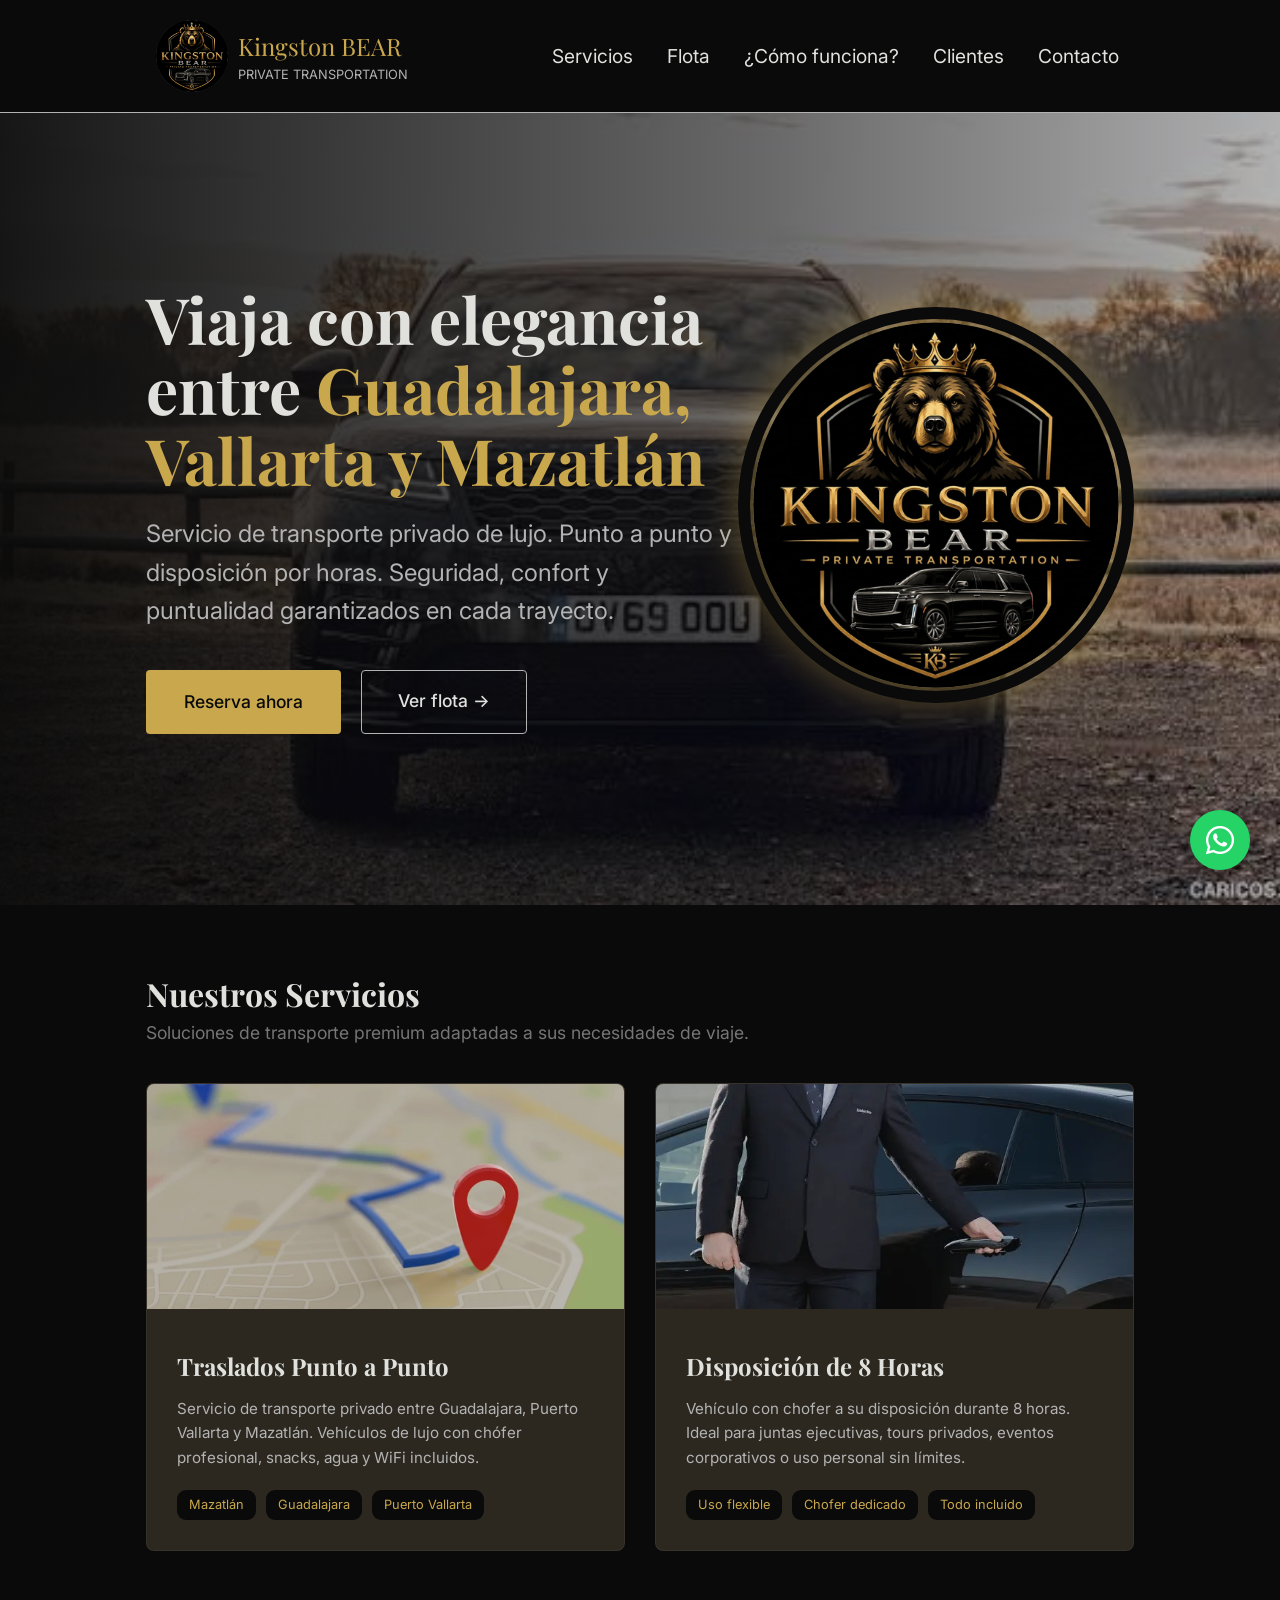
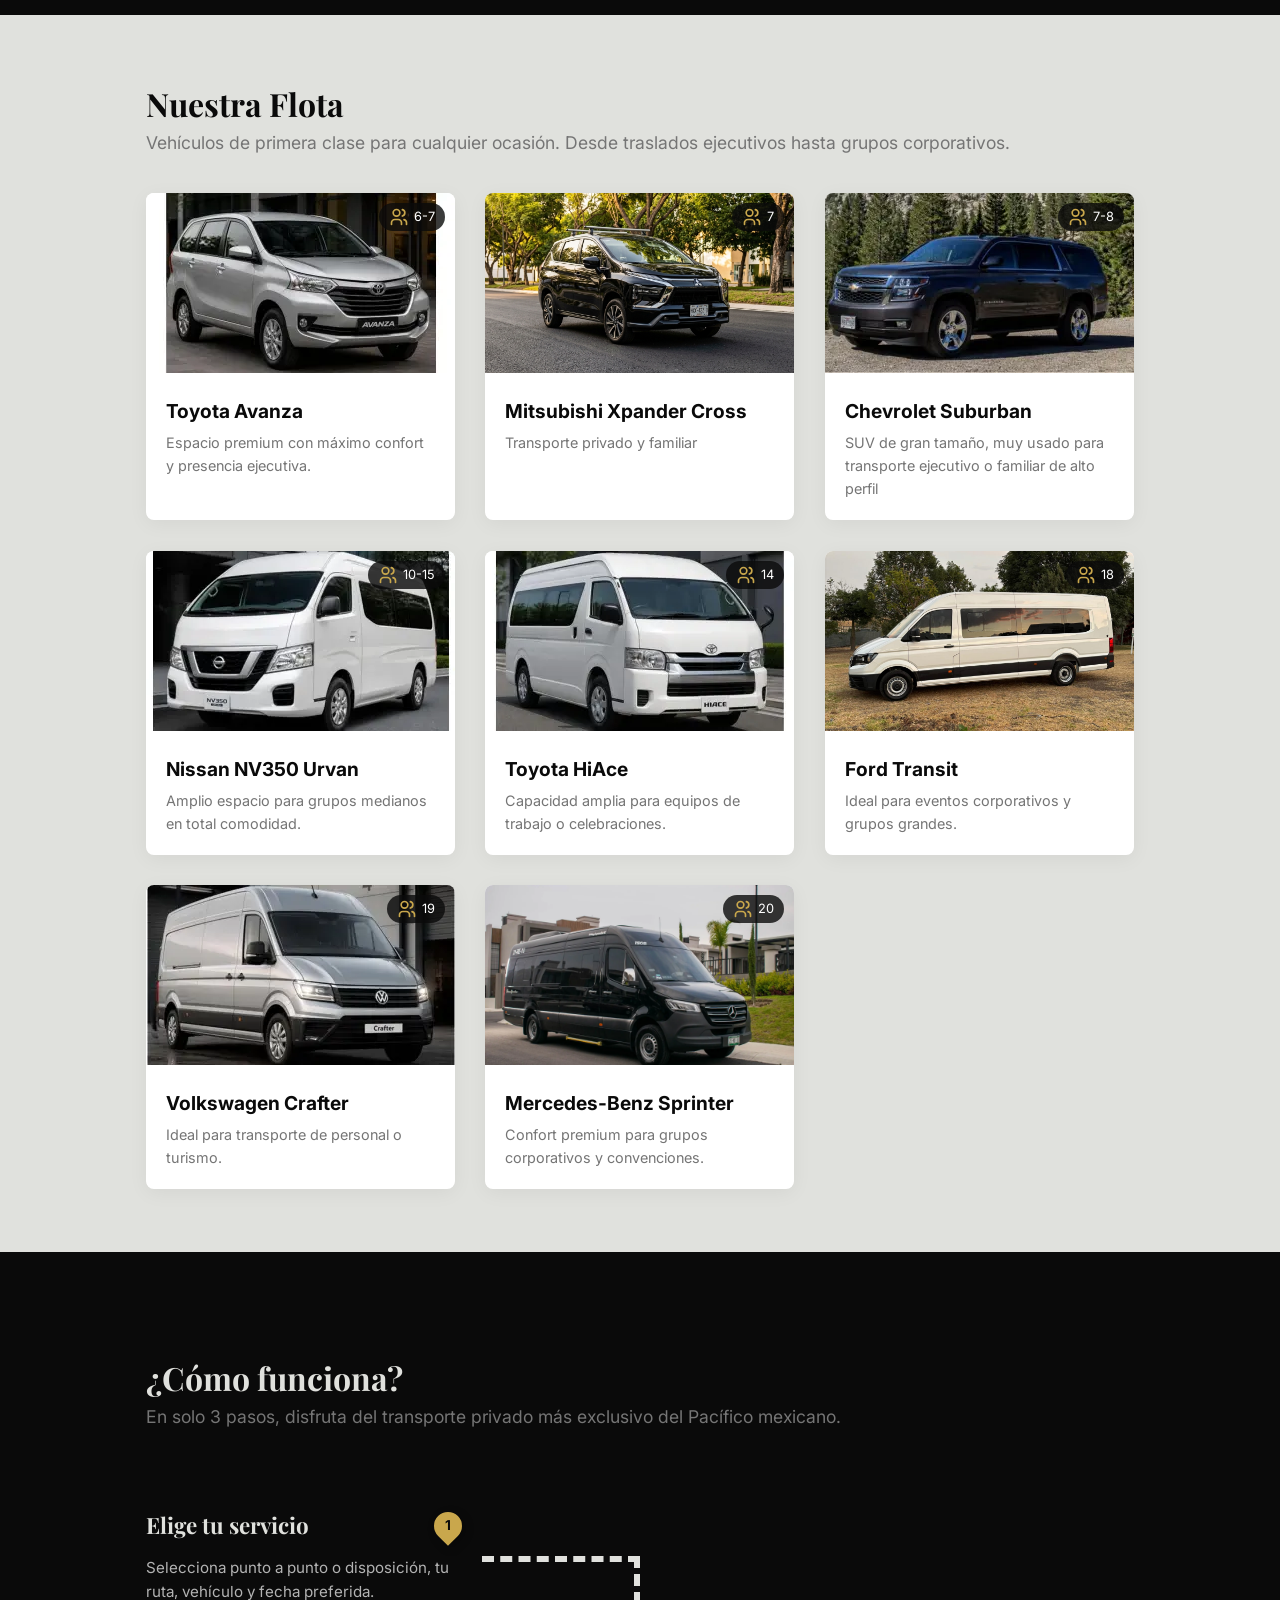
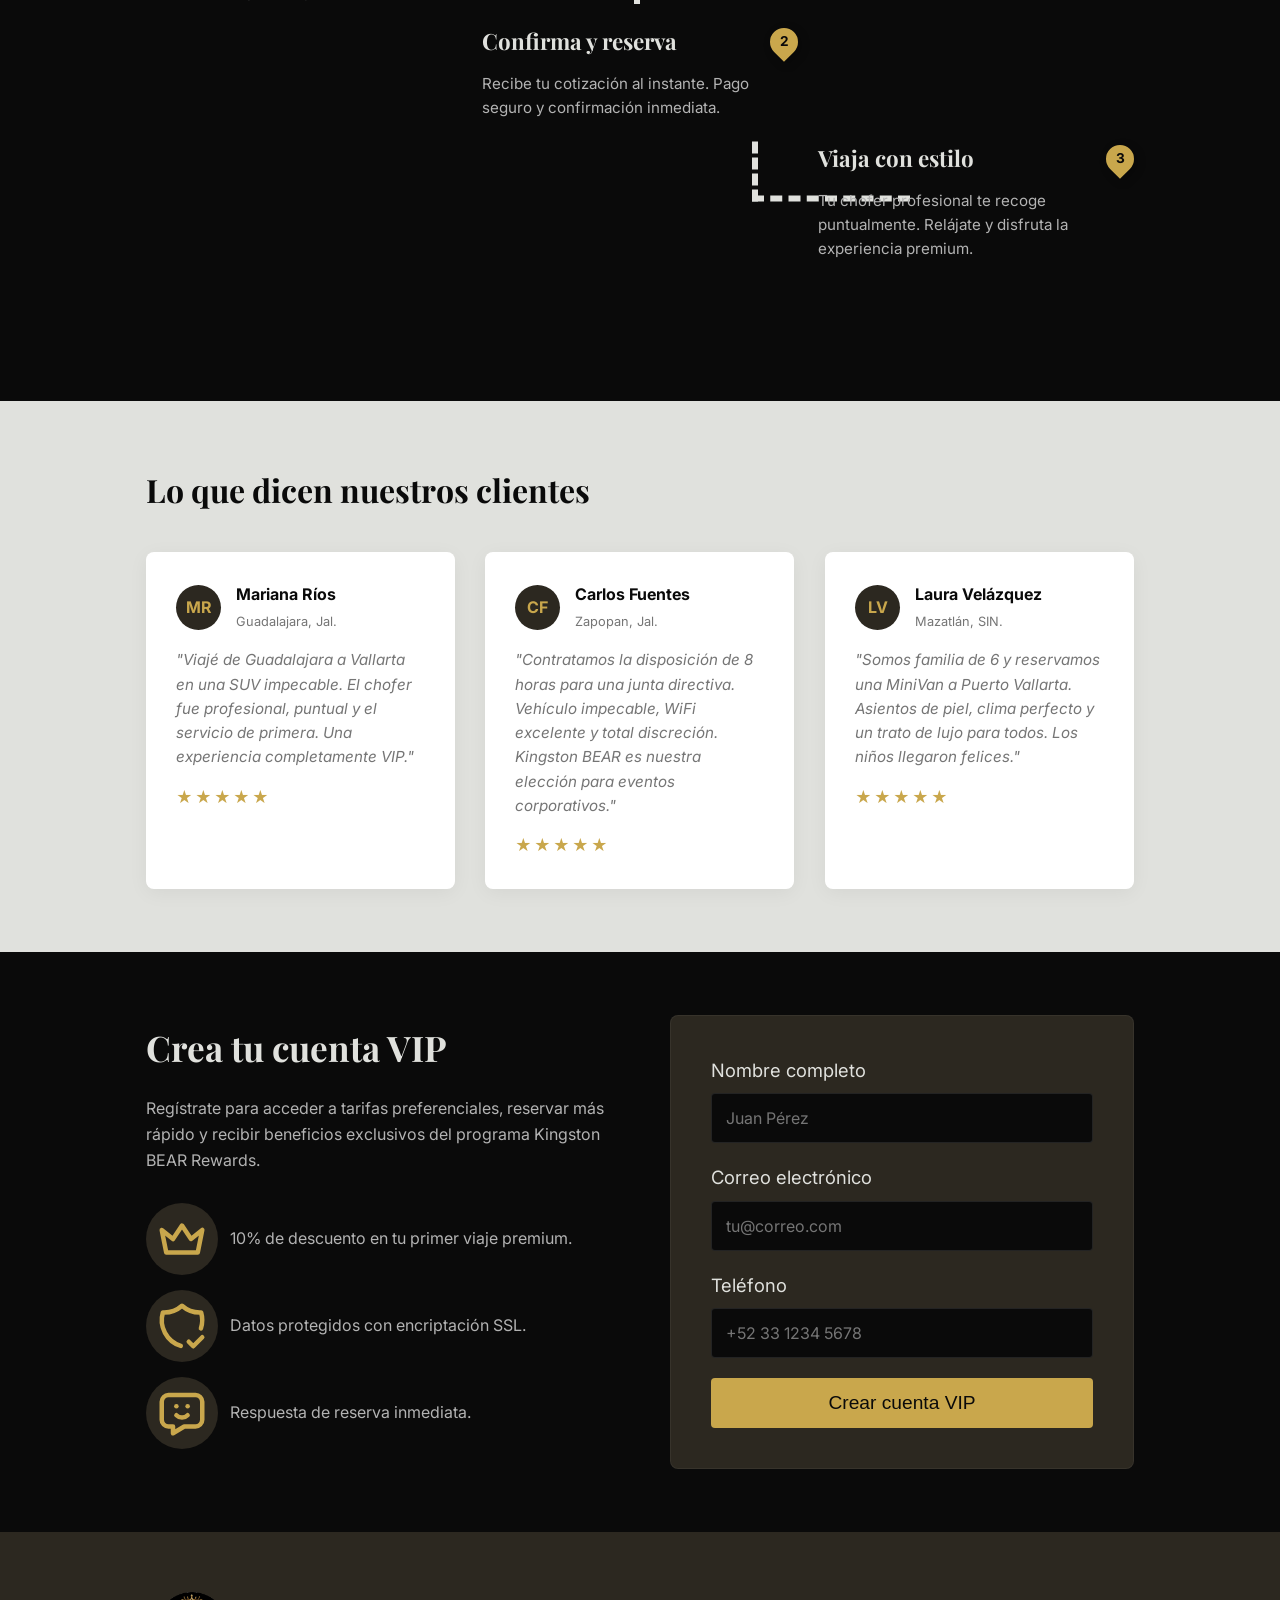
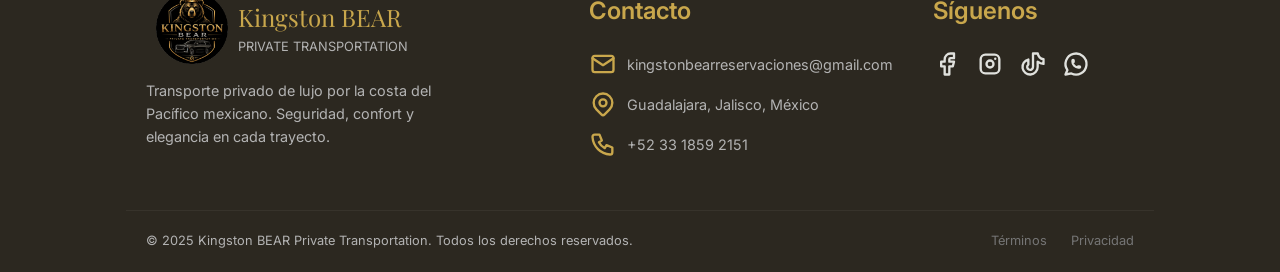
<file: index.html>
<!DOCTYPE html>
<html lang="es">
<head>
    <meta charset="UTF-8">
    <meta name="viewport" content="width=device-width, initial-scale=1.0">
    <title>Kingston BEAR | Transporte Privado de Lujo</title>
    <!-- Enlace a Google Fonts para una tipografía elegante -->
    <link rel="preconnect" href="https://fonts.googleapis.com">
    <link rel="preconnect" href="https://fonts.gstatic.com" crossorigin>
    <link href="https://fonts.googleapis.com/css2?family=Playfair+Display:wght@700&family=Inter:wght@300;400;600&display=swap" rel="stylesheet">
    <link rel="stylesheet" href="public/styles/style.css">
    <link rel="stylesheet" href="public/styles/mobile-style.css">
    <link rel="stylesheet" href="https://cdnjs.cloudflare.com/ajax/libs/font-awesome/6.4.0/css/all.min.css">
</head>
<body>

    <!-- ==================== HEADER ==================== -->
    <header class="site-header">
        <div class="container header-container">
            <div class="logo" onclick="scrollToSection('top',100)">
                <img id="logo" src="public/images/rounded-logo.png" alt="Kingston BEAR Private Transportation">
                <div class="page-title">
                    <span>Kingston BEAR</span>
                    <small>PRIVATE TRANSPORTATION</small>
                </div>
            </div>
            <button class="mobile-toggle" aria-label="Abrir menú" aria-expanded="false"><i class="fas fa-bars"></i></button>
            <nav class="main-nav">
                <a onclick="scrollToSection('servicios',80)">Servicios</a>
                <a onclick="scrollToSection('flota',100)">Flota</a>
                <a onclick="scrollToSection('como-funciona',40)">¿Cómo funciona?</a>
                <a onclick="scrollToSection('clientes',100)">Clientes</a>
                <a onclick="scrollToSection('contacto',100)">Contacto</a>
            </nav>
        </div>
    </header>

    <main id="top">
        <!-- ==================== HERO SECTION ==================== -->
        <section class="hero" id="inicio">
            <div class="hero-overlay"></div>
            <div class="container hero-content">
                <div class="hero-text" data-reveal>
                    <h1 class="hero-title">
                        Viaja con elegancia entre <span class="highlight">Guadalajara, Vallarta y Mazatlán</span>
                    </h1>
                    <p class="hero-subtitle">
                        Servicio de transporte privado de lujo. Punto a punto y disposición por horas. Seguridad, confort y puntualidad garantizados en cada trayecto.
                    </p>
                    <div class="hero-cta">
                        <a onclick="scrollToSection('contacto',100)" class="btn btn-primary btn-lg">Reserva ahora</a>
                        <a onclick="scrollToSection('flota',100)" class="btn btn-outline btn-lg">Ver flota →</a>
                    </div>
                </div>
                <div class="hero-badge" data-reveal>
                    <!-- Insignia circular de Kingston BEAR -->
                    <img id="emblem-logo" src="public/images/rounded-logo.png" alt="Emblema Kingston BEAR">
                </div>
            </div>
            <!-- Botón de WhatsApp flotante -->
            <a href="https://wa.me/+523318592151" class="whatsapp-float" target="_blank" rel="noopener">
                <i class="fab fa-whatsapp fa-2x"></i>
            </a>
        </section>

        <!-- ==================== SERVICIOS ==================== -->
        <section class="services" id="servicios">
            <div class="container">
                <div class="section-header" data-reveal>
                    <h2>Nuestros Servicios</h2>
                    <p>Soluciones de transporte premium adaptadas a sus necesidades de viaje.</p>
                </div>
                <div class="services-grid">
                    <article class="service-card" data-reveal>
                        <div class="service-image">
                            <img src="public/images/ruta.webp" alt="Traslados Punto a Punto">
                        </div>
                        <div class="service-info">
                            <h3>Traslados Punto a Punto</h3>
                            <p>Servicio de transporte privado entre Guadalajara, Puerto Vallarta y Mazatlán. Vehículos de lujo con chófer profesional, snacks, agua y WiFi incluidos.</p>
                            <div class="tags">
                                <span class="tag">Mazatlán</span>
                                <span class="tag">Guadalajara</span>
                                <span class="tag">Puerto Vallarta</span>
                            </div>
                        </div>
                    </article>
                    <article class="service-card" data-reveal>
                        <div class="service-image">
                            <img src="public/images/chofer.webp" alt="Disposición de 8 Horas">
                        </div>
                        <div class="service-info">
                            <h3>Disposición de 8 Horas</h3>
                            <p>Vehículo con chofer a su disposición durante 8 horas. Ideal para juntas ejecutivas, tours privados, eventos corporativos o uso personal sin límites.</p>
                            <div class="tags">
                                <span class="tag">Uso flexible</span>
                                <span class="tag">Chofer dedicado</span>
                                <span class="tag">Todo incluido</span>
                            </div>
                        </div>
                    </article>
                </div>
            </div>
        </section>

        <!-- ==================== FLOTA ==================== -->
        <section class="fleet" id="flota">
            <div class="container">
                <div class="section-header" data-reveal>
                    <h2>Nuestra Flota</h2>
                    <p>Vehículos de primera clase para cualquier ocasión. Desde traslados ejecutivos hasta grupos corporativos.</p>
                </div>
                <div class="fleet-grid">
                    <article class="fleet-card" data-reveal>
                        <div class="fleet-image">
                            <img src="public/images/avanza.webp" alt="SUV">
                            <span class="capacity-badge">
                                <svg
                                xmlns="http://www.w3.org/2000/svg"
                                width="20"
                                height="20"
                                viewBox="0 0 24 24"
                                fill="none"
                                stroke="var(--color-gold)"
                                stroke-width="2"
                                stroke-linecap="round"
                                stroke-linejoin="round"
                                >
                                <path d="M9 7m-4 0a4 4 0 1 0 8 0a4 4 0 1 0 -8 0" />
                                <path d="M3 21v-2a4 4 0 0 1 4 -4h4a4 4 0 0 1 4 4v2" />
                                <path d="M16 3.13a4 4 0 0 1 0 7.75" />
                                <path d="M21 21v-2a4 4 0 0 0 -3 -3.85" />
                                </svg>6-7
                            </span>
                        </div>
                        <h3>Toyota Avanza</h3>
                        <p>Espacio premium con máximo confort y presencia ejecutiva.</p>
                    </article>
                    <article class="fleet-card" data-reveal>
                        <div class="fleet-image">
                            <img src="public/images/xpander.webp" alt="xpander">
                            <span class="capacity-badge">
                                <svg
                                xmlns="http://www.w3.org/2000/svg"
                                width="20"
                                height="20"
                                viewBox="0 0 24 24"
                                fill="none"
                                stroke="var(--color-gold)"
                                stroke-width="2"
                                stroke-linecap="round"
                                stroke-linejoin="round"
                                >
                                <path d="M9 7m-4 0a4 4 0 1 0 8 0a4 4 0 1 0 -8 0" />
                                <path d="M3 21v-2a4 4 0 0 1 4 -4h4a4 4 0 0 1 4 4v2" />
                                <path d="M16 3.13a4 4 0 0 1 0 7.75" />
                                <path d="M21 21v-2a4 4 0 0 0 -3 -3.85" />
                                </svg>7
                            </span>
                        </div>
                        <h3>Mitsubishi Xpander Cross</h3>
                        <p>Transporte privado y familiar</p>
                    </article>
                    <article class="fleet-card" data-reveal>
                        <div class="fleet-image">
                            <img src="public/images/suburb.webp" alt="MiniVan Compacta">
                            <span class="capacity-badge">
                                <svg
                                xmlns="http://www.w3.org/2000/svg"
                                width="20"
                                height="20"
                                viewBox="0 0 24 24"
                                fill="none"
                                stroke="var(--color-gold)"
                                stroke-width="2"
                                stroke-linecap="round"
                                stroke-linejoin="round"
                                >
                                <path d="M9 7m-4 0a4 4 0 1 0 8 0a4 4 0 1 0 -8 0" />
                                <path d="M3 21v-2a4 4 0 0 1 4 -4h4a4 4 0 0 1 4 4v2" />
                                <path d="M16 3.13a4 4 0 0 1 0 7.75" />
                                <path d="M21 21v-2a4 4 0 0 0 -3 -3.85" />
                                </svg>7-8
                            </span>
                        </div>
                        <h3>Chevrolet Suburban</h3>
                        <p>SUV de gran tamaño, muy usado para transporte ejecutivo o familiar de alto perfil</p>
                    </article>
                    <article class="fleet-card" data-reveal>
                        <div class="fleet-image">
                            <img src="public/images/urvan.webp" alt="MiniVan">
                            <span class="capacity-badge">
                                <svg
                                xmlns="http://www.w3.org/2000/svg"
                                width="20"
                                height="20"
                                viewBox="0 0 24 24"
                                fill="none"
                                stroke="var(--color-gold)"
                                stroke-width="2"
                                stroke-linecap="round"
                                stroke-linejoin="round"
                                >
                                <path d="M9 7m-4 0a4 4 0 1 0 8 0a4 4 0 1 0 -8 0" />
                                <path d="M3 21v-2a4 4 0 0 1 4 -4h4a4 4 0 0 1 4 4v2" />
                                <path d="M16 3.13a4 4 0 0 1 0 7.75" />
                                <path d="M21 21v-2a4 4 0 0 0 -3 -3.85" />
                                </svg>10-15
                            </span>
                        </div>
                        <h3>Nissan NV350 Urvan</h3>
                        <p>Amplio espacio para grupos medianos en total comodidad.</p>
                    </article>
                    <article class="fleet-card" data-reveal>
                        <div class="fleet-image">
                            <img src="public/images/hiance.webp" alt="Toyota HiAce">
                            <span class="capacity-badge">
                                <svg
                                xmlns="http://www.w3.org/2000/svg"
                                width="20"
                                height="20"
                                viewBox="0 0 24 24"
                                fill="none"
                                stroke="var(--color-gold)"
                                stroke-width="2"
                                stroke-linecap="round"
                                stroke-linejoin="round"
                                >
                                <path d="M9 7m-4 0a4 4 0 1 0 8 0a4 4 0 1 0 -8 0" />
                                <path d="M3 21v-2a4 4 0 0 1 4 -4h4a4 4 0 0 1 4 4v2" />
                                <path d="M16 3.13a4 4 0 0 1 0 7.75" />
                                <path d="M21 21v-2a4 4 0 0 0 -3 -3.85" />
                                </svg>14
                            </span>
                        </div>
                        <h3>Toyota HiAce</h3>
                        <p>Capacidad amplia para equipos de trabajo o celebraciones.</p>
                    </article>
                    <article class="fleet-card" data-reveal>
                        <div class="fleet-image">
                            <img src="public/images/ford.jpeg" alt="Ford Transit">
                            <span class="capacity-badge">
                                <svg
                                xmlns="http://www.w3.org/2000/svg"
                                width="20"
                                height="20"
                                viewBox="0 0 24 24"
                                fill="none"
                                stroke="var(--color-gold)"
                                stroke-width="2"
                                stroke-linecap="round"
                                stroke-linejoin="round"
                                >
                                <path d="M9 7m-4 0a4 4 0 1 0 8 0a4 4 0 1 0 -8 0" />
                                <path d="M3 21v-2a4 4 0 0 1 4 -4h4a4 4 0 0 1 4 4v2" />
                                <path d="M16 3.13a4 4 0 0 1 0 7.75" />
                                <path d="M21 21v-2a4 4 0 0 0 -3 -3.85" />
                                </svg>18
                            </span>
                        </div>
                        <h3>Ford Transit</h3>
                        <p>Ideal para eventos corporativos y grupos grandes.</p>
                    </article>
                    <article class="fleet-card" data-reveal>
                        <div class="fleet-image">
                            <img src="public/images/crafter.webp" alt="Volkswagen Crafter">
                            <span class="capacity-badge">
                                <svg
                                xmlns="http://www.w3.org/2000/svg"
                                width="20"
                                height="20"
                                viewBox="0 0 24 24"
                                fill="none"
                                stroke="var(--color-gold)"
                                stroke-width="2"
                                stroke-linecap="round"
                                stroke-linejoin="round"
                                >
                                <path d="M9 7m-4 0a4 4 0 1 0 8 0a4 4 0 1 0 -8 0" />
                                <path d="M3 21v-2a4 4 0 0 1 4 -4h4a4 4 0 0 1 4 4v2" />
                                <path d="M16 3.13a4 4 0 0 1 0 7.75" />
                                <path d="M21 21v-2a4 4 0 0 0 -3 -3.85" />
                                </svg>19
                            </span>
                        </div>
                        <h3>Volkswagen Crafter</h3>
                        <p>Ideal para transporte de personal o turismo.</p>
                    </article>
                    <article class="fleet-card" data-reveal>
                        <div class="fleet-image">
                            <img src="public/images/sprinter.webp" alt="Mercedes-Benz Sprinter">
                            <span class="capacity-badge">
                                <svg
                                xmlns="http://www.w3.org/2000/svg"
                                width="20"
                                height="20"
                                viewBox="0 0 24 24"
                                fill="none"
                                stroke="var(--color-gold)"
                                stroke-width="2"
                                stroke-linecap="round"
                                stroke-linejoin="round"
                                >
                                <path d="M9 7m-4 0a4 4 0 1 0 8 0a4 4 0 1 0 -8 0" />
                                <path d="M3 21v-2a4 4 0 0 1 4 -4h4a4 4 0 0 1 4 4v2" />
                                <path d="M16 3.13a4 4 0 0 1 0 7.75" />
                                <path d="M21 21v-2a4 4 0 0 0 -3 -3.85" />
                                </svg>20
                            </span>
                        </div>
                        <h3>Mercedes-Benz Sprinter</h3>
                        <p>Confort premium para grupos corporativos y convenciones.</p>
                    </article>
                </div>
            </div>
        </section>

        <!-- ==================== CÓMO FUNCIONA ==================== -->
        <section class="how-it-works" id="como-funciona">
            <div class="container">
                <div class="section-header" data-reveal>
                    <h2>¿Cómo funciona?</h2>
                    <p>En solo 3 pasos, disfruta del transporte privado más exclusivo del Pacífico mexicano.</p>
                </div>
                
                <div class="steps-container">
                    <!-- SVG de la ruta torcida (Zig-Zag grueso y punteado) -->
                    <!-- viewBox 100x100 para mapear las celdas del grid -->

                    <div class="route dashed-line step-line"></div>
                    <!-- Paso 1: Celda (0,0) -> Row 1, Col 1 -->
                    <div class="step step-1" data-reveal>
                        <div class="step-header">
                            <h3>Elige tu servicio</h3>
                            <span class="pin"><b>1</b></span>
                        </div>
                        <p>Selecciona punto a punto o disposición, tu ruta, vehículo y fecha preferida.</p>
                    </div>

                    <!-- Paso 2: Celda (1,0) -> Row 2, Col 1 -->
                    <div class="step step-2" data-reveal>
                        <div class="step-header">
                            <h3>Confirma y reserva</h3>
                            <span class="pin"><b>2</b></span>
                        </div>
                        <p>Recibe tu cotización al instante. Pago seguro y confirmación inmediata.</p>
                    </div>

                    <div></div>
                    <div></div>
                    <div></div>
                    <div></div>
                    <div class="route dashed-line rotate-180 step-line-2"></div>

                    <!-- Paso 3: Celda (1,1) -> Row 2, Col 2 -->
                    <div class="step step-3" data-reveal>
                        <div class="step-header">
                            <h3>Viaja con estilo</h3>
                            <span class="pin"><b>3</b></span>
                        </div>
                        <p>Tu chofer profesional te recoge puntualmente. Relájate y disfruta la experiencia premium.</p>
                    </div>
                </div>
            </div>
        </section>

        <!-- ==================== TESTIMONIOS ==================== -->
        <section class="testimonials" id="clientes">
            <div class="container">
                <div class="section-header" data-reveal>
                    <h2>Lo que dicen nuestros clientes</h2>
                </div>
                <div class="testimonials-grid">
                    <article class="testimonial-card" data-reveal>
                        <div class="testimonial-header">
                            <div class="avatar">MR</div>
                            <div>
                                <h4>Mariana Ríos</h4>
                                <span>Guadalajara, Jal.</span>
                            </div>
                        </div>
                        <p>"Viajé de Guadalajara a Vallarta en una SUV impecable. El chofer fue profesional, puntual y el servicio de primera. Una experiencia completamente VIP."</p>
                        <div class="stars">★★★★★</div>
                    </article>
                    <article class="testimonial-card" data-reveal>
                        <div class="testimonial-header">
                            <div class="avatar">CF</div>
                            <div>
                                <h4>Carlos Fuentes</h4>
                                <span>Zapopan, Jal.</span>
                            </div>
                        </div>
                        <p>"Contratamos la disposición de 8 horas para una junta directiva. Vehículo impecable, WiFi excelente y total discreción. Kingston BEAR es nuestra elección para eventos corporativos."</p>
                        <div class="stars">★★★★★</div>
                    </article>
                    <article class="testimonial-card" data-reveal>
                        <div class="testimonial-header">
                            <div class="avatar">LV</div>
                            <div>
                                <h4>Laura Velázquez</h4>
                                <span>Mazatlán, SIN.</span>
                            </div>
                        </div>
                        <p>"Somos familia de 6 y reservamos una MiniVan a Puerto Vallarta. Asientos de piel, clima perfecto y un trato de lujo para todos. Los niños llegaron felices."</p>
                        <div class="stars">★★★★★</div>
                    </article>
                </div>
            </div>
        </section>

        <!-- ==================== FORMULARIO VIP ==================== -->
        <section class="vip-signup" id="contacto">
            <div class="container vip-container">
                <div class="vip-content" data-reveal>
                    <h2>Crea tu cuenta VIP</h2>
                    <p>Regístrate para acceder a tarifas preferenciales, reservar más rápido y recibir beneficios exclusivos del programa Kingston BEAR Rewards.</p>
                    <ul class="benefits-list">
                        <li>
                            <svg
                            xmlns="http://www.w3.org/2000/svg"
                            width="28"
                            height="28"
                            viewBox="0 0 24 24"
                            fill="none"
                            stroke="var(--color-gold)"
                            stroke-width="2"
                            stroke-linecap="round"
                            stroke-linejoin="round"
                            >
                            <path d="M12 6l4 6l5 -4l-2 10h-14l-2 -10l5 4z" />
                            </svg>10% de descuento en tu primer viaje premium.
                        </li>
                        
                        <li>
                            <svg
                            xmlns="http://www.w3.org/2000/svg"
                            width="28"
                            height="28"
                            viewBox="0 0 24 24"
                            fill="none"
                            stroke="var(--color-gold)"
                            stroke-width="2"
                            stroke-linecap="round"
                            stroke-linejoin="round"
                            >
                            <path d="M11.46 20.846a12 12 0 0 1 -7.96 -14.846a12 12 0 0 0 8.5 -3a12 12 0 0 0 8.5 3a12 12 0 0 1 -.09 7.06" />
                            <path d="M15 19l2 2l4 -4" />
                            </svg>Datos protegidos con encriptación SSL.
                        </li>
                        
                        <li>
                            <svg
                            xmlns="http://www.w3.org/2000/svg"
                            width="28"
                            height="28"
                            viewBox="0 0 24 24"
                            fill="none"
                            stroke="var(--color-gold)"
                            stroke-width="2"
                            stroke-linecap="round"
                            stroke-linejoin="round"
                            >
                            <path d="M18 4a3 3 0 0 1 3 3v8a3 3 0 0 1 -3 3h-5l-5 3v-3h-2a3 3 0 0 1 -3 -3v-8a3 3 0 0 1 3 -3h12z" />
                            <path d="M9.5 9h.01" />
                            <path d="M14.5 9h.01" />
                            <path d="M9.5 13a3.5 3.5 0 0 0 5 0" />
                            </svg>Respuesta de reserva inmediata.</li>
                    </ul>
                </div>
                <div class="vip-form-wrapper" data-reveal>
                    <form class="vip-form">
                        <div class="form-group">
                            <label for="name">Nombre completo</label>
                            <input type="text" id="name" placeholder="Juan Pérez" required>
                        </div>
                        <div class="form-group">
                            <label for="email">Correo electrónico</label>
                            <input type="email" id="email" placeholder="tu@correo.com" required>
                        </div>
                        <div class="form-group">
                            <label for="phone">Teléfono</label>
                            <input type="tel" id="phone" placeholder="+52 33 1234 5678">
                        </div>
                        <button type="submit" class="btn btn-primary btn-block">Crear cuenta VIP</button>
                    </form>
                </div>
            </div>
        </section>
    </main>

    <!-- ==================== FOOTER ==================== -->
    <footer class="site-footer">
        <div class="container footer-grid">
            <div class="footer-about">
            <div class="logo" onclick="scrollToSection('top',100)">
                <img id="logo" src="public/images/rounded-logo.png" alt="Kingston BEAR Private Transportation">
                <div class="page-title">
                    <span>Kingston BEAR</span>
                    <small>PRIVATE TRANSPORTATION</small>
                </div>
            </div>
                <p>Transporte privado de lujo por la costa del Pacífico mexicano. Seguridad, confort y elegancia en cada trayecto.</p>
            </div>
            <div class="footer-contact">
                <h4>Contacto</h4>
                <ul>
                    <li>
                        <svg
                        xmlns="http://www.w3.org/2000/svg"
                        width="28"
                        height="28"
                        viewBox="0 0 24 24"
                        fill="none"
                        stroke="var(--color-gold)"
                        stroke-width="2"
                        stroke-linecap="round"
                        stroke-linejoin="round"
                        >
                        <path d="M3 7a2 2 0 0 1 2 -2h14a2 2 0 0 1 2 2v10a2 2 0 0 1 -2 2h-14a2 2 0 0 1 -2 -2v-10z" />
                        <path d="M3 7l9 6l9 -6" />
                        </svg>kingstonbearreservaciones@gmail.com</li>
                    <li>
                        <svg
                        xmlns="http://www.w3.org/2000/svg"
                        width="28"
                        height="28"
                        viewBox="0 0 24 24"
                        fill="none"
                        stroke="var(--color-gold)"
                        stroke-width="2"
                        stroke-linecap="round"
                        stroke-linejoin="round"
                        >
                        <path d="M9 11a3 3 0 1 0 6 0a3 3 0 0 0 -6 0" />
                        <path d="M17.657 16.657l-4.243 4.243a2 2 0 0 1 -2.827 0l-4.244 -4.243a8 8 0 1 1 11.314 0z" />
                        </svg>Guadalajara, Jalisco, México</li>
                    <li>
                        <svg
                        xmlns="http://www.w3.org/2000/svg"
                        width="28"
                        height="28"
                        viewBox="0 0 24 24"
                        fill="none"
                        stroke="var(--color-gold)"
                        stroke-width="2"
                        stroke-linecap="round"
                        stroke-linejoin="round"
                        >
                        <path d="M5 4h4l2 5l-2.5 1.5a11 11 0 0 0 5 5l1.5 -2.5l5 2v4a2 2 0 0 1 -2 2a16 16 0 0 1 -15 -15a2 2 0 0 1 2 -2" />
                        </svg>+52 33 1859 2151</li>
                </ul>
            </div>
            <div class="footer-social">
                <h4>Síguenos</h4>
                <div class="social-icons">
                    <a href="#" aria-label="Facebook">
                        <svg
                        xmlns="http://www.w3.org/2000/svg"
                        width="28"
                        height="28"
                        viewBox="0 0 24 24"
                        fill="none"
                        stroke="var(--color-bg-light)"
                        stroke-width="2"
                        stroke-linecap="round"
                        stroke-linejoin="round"
                        >
                        <path d="M7 10v4h3v7h4v-7h3l1 -4h-4v-2a1 1 0 0 1 1 -1h3v-4h-3a5 5 0 0 0 -5 5v2h-3" />
                        </svg></a>
                    <a href="#" aria-label="Instagram">
                        <svg
                        xmlns="http://www.w3.org/2000/svg"
                        width="28"
                        height="28"
                        viewBox="0 0 24 24"
                        fill="none"
                        stroke="var(--color-bg-light)"
                        stroke-width="2"
                        stroke-linecap="round"
                        stroke-linejoin="round"
                        >
                        <path d="M4 4m0 4a4 4 0 0 1 4 -4h8a4 4 0 0 1 4 4v8a4 4 0 0 1 -4 4h-8a4 4 0 0 1 -4 -4z" />
                        <path d="M12 12m-3 0a3 3 0 1 0 6 0a3 3 0 1 0 -6 0" />
                        <path d="M16.5 7.5l0 .01" />
                        </svg></a>
                    <a href="#" aria-label="Tiktok">
                        <svg
                        xmlns="http://www.w3.org/2000/svg"
                        width="28"
                        height="28"
                        viewBox="0 0 24 24"
                        fill="none"
                        stroke="var(--color-bg-light)"
                        stroke-width="2"
                        stroke-linecap="round"
                        stroke-linejoin="round"
                        >
                        <path d="M21 7.917v4.034a9.948 9.948 0 0 1 -5 -1.951v4.5a6.5 6.5 0 1 1 -8 -6.326v4.326a2.5 2.5 0 1 0 4 2v-11.5h4.083a6.005 6.005 0 0 0 4.917 4.917z" />
                        </svg></a>
                    <a href="https://wa.me/+523318592151" target="_blank" rel="noopener" aria-label="WhatsApp">
                        <svg
                        xmlns="http://www.w3.org/2000/svg"
                        width="28"
                        height="28"
                        viewBox="0 0 24 24"
                        fill="none"
                        stroke="var(--color-bg-light)"
                        stroke-width="2"
                        stroke-linecap="round"
                        stroke-linejoin="round"
                        >
                        <path d="M3 21l1.65 -3.8a9 9 0 1 1 3.4 2.9l-5.05 .9" />
                        <path d="M9 10a.5 .5 0 0 0 1 0v-1a.5 .5 0 0 0 -1 0v1a5 5 0 0 0 5 5h1a.5 .5 0 0 0 0 -1h-1a.5 .5 0 0 0 0 1" />
                        </svg></a>
                </div>
            </div>
        </div>
        <div class="container footer-bottom">
            <p>© 2025 Kingston BEAR Private Transportation. Todos los derechos reservados.</p>
            <div class="footer-legal">
                <a href="#">Términos</a>
                <a href="#">Privacidad</a>
            </div>
        </div>
    </footer>

    <script src="public/scripts/script.js"></script>
</body>
</html>
</file>
<file: public/styles/style.css>
/* --- Variables y Reset --- */
:root {
    --color-gold: #C9A74C;
    --color-black: #0A0A0A;
    --color-gray-dark: #2C2820;
    --color-gray-mid: #757575;
    --color-gray-light: #B3B3B3;
    --color-border: #CCCCCC;
    --color-bg-light: #E0E1DD;
    --font-heading: 'Playfair Display', serif;
    --font-body: 'Inter', sans-serif;
    --transition-smooth: all 0.7s cubic-bezier(0.16, 1, 0.3, 1);
}

* { margin: 0; padding: 0; box-sizing: border-box; }

a {
    cursor: pointer;
}

body {
    font-family: var(--font-body);
    background-color: var(--color-bg-light);
    color: var(--color-black);
    line-height: 1.6;
}

.container { margin: 0 14vh; padding: 0 20px; }

/* --- Componentes de Botones --- */
.btn {
    display: inline-block;
    padding: 12px 28px;
    border-radius: 4px;
    text-decoration: none;
    font-weight: 500;
    font-size: 1.2rem;
    transition: var(--transition-smooth);
    cursor: pointer;
    border: 2px solid transparent;
}
.btn-primary {
    background-color: var(--color-gold);
    color: var(--color-black);
}
.btn-primary:hover { background-color: #b8943f; transform: translateY(-2px); }
.btn-outline {
    background-color: transparent;
    border: 1px solid var(--color-gray-light);
    color: var(--color-bg-light);
}
.btn-outline:hover { border-color: var(--color-gold); color: var(--color-gold); }
.btn-lg { padding: 16px 36px; font-size: 1.1rem; }
.btn-block { width: 100%; }

/* --- HEADER --- */
.site-header {
    position: sticky;
    top: 0; left: 0;
    width: 100%;
    z-index: 1000;
    padding: 20px 0;
    background-color: var(--color-black);
    border-bottom: 1px solid var(--color-gray-light);
}
.header-container {
    display: flex;
    justify-content: space-between;
    align-items: center;
}
.main-nav a {
    color: var(--color-bg-light);
    text-decoration: none;
    margin: 0 15px;
    font-weight: 400;
    font-size: 1.2rem;
    transition: color 0.3s ease;
}
.main-nav a:hover { color: var(--color-gold); }
.lang-switch {
    display: inline-flex;
    flex-direction: row;
    gap: 8px;
    padding: 10px 10px;
    background: transparent;
    border: 2px solid var(--color-gold);
    color: var(--color-bg-light);
    border-radius: 20px;
    font-size: 1.1rem;
    cursor: pointer;
    font-size-adjust: from-font;
    align-items: center;
}

/* Mostrar solo en móvil: botón hamburguesa */
.mobile-toggle { display: none; }

/* --- HERO SECTION --- */
.hero {
    position: relative;
    min-height: 88vh;
    display: flex;
    align-items: center;
    background: url('../images/rangerover.jpeg') no-repeat center center/cover;
    color: var(--color-bg-light);
    overflow: hidden;
}
.hero-overlay {
    position: absolute;
    top: 0; left: 0;
    width: 100%; height: 100%;
    background: linear-gradient(to right, rgba(10,10,10,0.95) 0%, rgba(10,10,10,0.6) 60%, rgba(10,10,10,0.3) 100%);
}
.hero-content {
    position: relative;
    z-index: 2;
    display: flex;
    align-items: center;
    justify-content: space-between;
    width: 100%;
}
.hero-text { max-width: 64%; }
.hero-title {
    font-family: var(--font-heading);
    font-size: 4rem;
    line-height: 1.1;
    margin-bottom: 20px;
    font-weight: 700;
}
.hero-title .highlight { color: var(--color-gold); }
.hero-subtitle {
    font-size: 1.5rem;
    color: var(--color-gray-light);
    margin-bottom: 40px;
}
.hero-cta { display: flex; gap: 20px; flex-wrap: wrap; }
.hero-badge img {
    width: 220px;
    filter: drop-shadow(0 0 20px rgba(201, 167, 76, 0.5));
}

/* --- SECCIONES GENERALES --- */
section { padding: 7vh 0; }
.section-header {
    margin-bottom: 4vh;
}
.section-header h2 {
    font-family: var(--font-heading);
    font-size: 2rem;
}
.section-header p {
    color: var(--color-gray-mid);
    font-size: 1.1rem;
}

/* --- SERVICIOS --- */
.services { background-color: var(--color-black); color: var(--color-bg-light); }
.services-grid {
    display: grid;
    grid-template-columns: repeat(auto-fit, minmax(400px, 1fr));
    gap: 30px;
}
.service-card {
    background-color: var(--color-gray-dark);
    border-radius: 8px;
    overflow: hidden;
    border: 1px solid rgba(255,255,255,0.05);
}
.service-image img { width: 100%; height: 25vh; object-fit: cover; opacity: 0.8; }
.service-info { padding: 30px; }
.service-info h3 {
    font-family: var(--font-heading);
    font-size: 1.5rem;
    margin-bottom: 12px;
    color: var(--color-bg-light);
}
.service-info p { color: var(--color-gray-light); font-size: 0.95rem; margin-bottom: 20px; }
.tags { display: flex; gap: 10px; flex-wrap: wrap; }
.tag {
    background: var(--color-black);
    color: var(--color-gold);
    padding: 5px 12px;
    border-radius: 9px;
    font-size: 0.8rem;
}

/* --- FLOTA --- */
.fleet { background-color: var(--color-bg-light); }
.fleet-grid {
    display: grid;
    grid-template-columns: repeat(auto-fit, minmax(280px, 1fr));
    gap: 30px;
}
.fleet-card {
    background: #fff;
    border-radius: 8px;
    overflow: hidden;
    box-shadow: 0 4px 20px rgba(0,0,0,0.05);
    transition: var(--transition-smooth);
}
.fleet-card:hover { transform: translateY(-8px); box-shadow: 0 12px 30px rgba(0,0,0,0.1); }
.fleet-image { position: relative; }
.fleet-image img { width: 100%; height: 180px; object-fit: cover; background: #f0f0f0; }
.capacity-badge {
    position: absolute;
    top: 10px; right: 10px;
    background: rgba(10,10,10,0.8);
    color: #fff;
    padding: 4px 10px;
    border-radius: 20px;
    font-size: 0.8rem;
    display: flex;
    align-items: center;
    gap: 5px;
}
.fleet-card h3 { font-size: 1.2rem; margin: 15px 20px 5px; }
.fleet-card p { font-size: 0.9rem; color: var(--color-gray-mid); margin: 0 20px 20px; }
/* --- CÓMO FUNCIONA --- */
.how-it-works {
    background-color: var(--color-black);
    color: var(--color-bg-light);
    position: relative;
    overflow: hidden;
    padding: 100px 0;
}

/* --- GRID 3x3 --- */
.steps-container {
    display: grid;
    /* 3 columnas de igual ancho */
    grid-template-columns: repeat(3, 1fr);
    /* 3 filas de altura automática */
    grid-template-rows: repeat(3, auto);
    gap: 20px 20px;
    position: relative;
    padding: 40px 0;
}

/* --- LÍNEA DE RUTA TORCIDA (ZIG-ZAG) --- */
.route-line {
    position: absolute;
    top: 0;
    left: 0;
    width: 100%;
    height: 100%;
    z-index: 0;
    pointer-events: none;
    opacity: 0;
    transition: opacity 1s ease-out;
}

.steps-container.is-visible .route-line {
    opacity: 0.8;
}

/* Animación de dibujo del trazo */
.route-line path {
    stroke-dasharray: 200;
    stroke-dashoffset: 200;
    transition: stroke-dashoffset 1.5s ease-in-out 0.5s;
}

.steps-container.is-visible .route-line path {
    stroke-dashoffset: 0;
}

/* --- POSICIONAMIENTO DE LOS PASOS EN EL GRID --- */
/* Paso 1: Celda (0,0) -> Row 1, Col 1 */
.step-1 {
    grid-column: 1;
    grid-row: 1;
    text-align: left;
}

/* Paso 2: Celda (1,0) -> Row 2, Col 1 */
.step-2 {
    grid-column: 2;
    grid-row: 2;
}

/* Paso 3: Celda (1,1) -> Row 2, Col 2 */
.step-3 {
    grid-column: 3;
    grid-row: 3;
}

/* --- ESTILOS DE LOS PASOS --- */
.step {
    position: relative;
    z-index: 1; /* Asegura que los pasos estén sobre la línea */
    
    /* Estado inicial para el efecto ascendente */
    opacity: 0;
    transform: translateY(80px) scale(0.95);
    transition: opacity 0.8s cubic-bezier(0.34, 1.56, 0.64, 1), 
                transform 0.8s cubic-bezier(0.34, 1.56, 0.64, 1);
}

/* Estado final cuando entran en el viewport */
.step.is-visible {
    opacity: 1;
    transform: translateY(0) scale(1);
}

/* Retardos escalonados para el efecto ascendente */
.step-1 { transition-delay: 0.1s; }
.step-line { transition-delay: 0.3s; }
.step-2 { transition-delay: 0.5s; }
.step-line-2 { transition-delay: 0.7s; }
.step-3 { transition-delay: 0.9s; }

/* Encabezado del paso (Título + Pin) */
.step-header {
    display: flex;
    align-items: center;
    gap: 12px;
    margin-bottom: 12px;
    justify-content: space-between;
}


.step h3 {
    font-family: var(--font-heading);
    font-size: 1.4rem;
    color: var(--color-bg-light);
    margin: 0;
}

.step p {
    color: var(--color-gray-light);
    font-size: 0.95rem;
}

/* Alineación del párrafo según el paso */
.step-1 p { margin-right: auto; }

/* --- ICONO PIN (Ubicación) --- */
.pin {
    display: inline-flex;
    align-items: center;
    justify-content: center;
    width: 28px;
    height: 28px;
    background: var(--color-gold);
    color: var(--color-black);
    border-radius: 50% 50% 50% 0;
    transform: rotate(-45deg);
    font-weight: 700;
    font-size: 0.85rem;
    box-shadow: 0 4px 10px rgba(0, 0, 0, 0.3);
    flex-shrink: 0;
}

/* Contrarrotar el número para que se vea derecho */
.pin span {
    transform: rotate(45deg);
    display: block;
}

/* Responsive styles moved to public/styles/mobile-style.css */
/* --- TESTIMONIOS --- */
.testimonials { background-color: var(--color-bg-light); }
.testimonials-grid {
    display: grid;
    grid-template-columns: repeat(auto-fit, minmax(300px, 1fr));
    gap: 30px;
}
.testimonial-card {
    background: #fff;
    padding: 30px;
    border-radius: 8px;
    box-shadow: 0 4px 20px rgba(0,0,0,0.05);
}
.testimonial-header { display: flex; align-items: center; gap: 15px; margin-bottom: 15px; }
.avatar {
    width: 45px; height: 45px;
    background: var(--color-gray-dark);
    color: var(--color-gold);
    border-radius: 50%;
    display: flex;
    align-items: center;
    justify-content: center;
    font-weight: 700;
}
.testimonial-card h4 { font-size: 1rem; }
.testimonial-card span { font-size: 0.8rem; color: var(--color-gray-mid); }
.testimonial-card p { font-size: 0.95rem; color: var(--color-gray-mid); font-style: italic; margin-bottom: 15px; }
.stars { color: var(--color-gold); letter-spacing: 2px; justify-self: center; }

/* --- FORMULARIO VIP --- */
.vip-signup { background-color: var(--color-black); color: var(--color-bg-light); }
.vip-container { display: flex; gap: 60px; align-items: center; }
.vip-content { flex: 1; }
.vip-content h2 { font-family: var(--font-heading); font-size: 2.2rem; margin-bottom: 20px; }
.vip-content p { color: var(--color-gray-light); margin-bottom: 30px; }
.benefits-list { list-style: none; }
.benefits-list li { display: flex; align-items: center; gap: 12px; margin-bottom: 15px; color: var(--color-gray-light); }
.benefits-list svg { 
    color: var(--color-gold);
    background-color: var(--color-gray-dark);
    width: 8vh;
    height: 8vh;
    border-radius: 50%;
    padding: 1vh;
}
.vip-form-wrapper { flex: 1; }
.vip-form {
    background: var(--color-gray-dark);
    padding: 40px;
    border-radius: 8px;
    border: 1px solid rgba(255,255,255,0.05);
}
.form-group { margin-bottom: 20px; }
.form-group label { 
    display: block;
    font-size: 1.15rem;
    margin-bottom: 8px;
    color: var(--color-bg-light);
}
.form-group input {
    width: 100%;
    padding: 14px;
    background: var(--color-black);
    border: 1px solid rgba(255,255,255,0.1);
    border-radius: 4px;
    color: #fff;
    font-family: var(--font-body);
    font-size: 1rem;
}
.form-group input::placeholder { color: var(--color-gray-mid); }
.form-group input:focus { outline: none; border-color: var(--color-gold); }

/* --- FOOTER --- */
.site-footer {
    background-color: var(--color-gray-dark);
    color: var(--color-gray-light);
    padding: 60px 0 20px;
    font-size: 0.9rem;
}
.footer-grid {
    display: grid;
    grid-template-columns: 2fr 1fr 1fr;
    gap: 40px;
    margin-bottom: 40px;
}
.footer-about p { max-width: 80%; margin-top: 15px; }
.footer-contact h4, .footer-social h4 { 
    color: var(--color-gold);
    margin-bottom: 20px;
    font-weight: 600;
    font-size: x-large;
}
.footer-contact ul { list-style: none; }
.footer-contact li { display: flex; align-items: center; gap: 10px; margin-bottom: 12px; }
.footer-contact svg { color: var(--color-gold); }
.social-icons { display: flex; gap: 15px; }
.social-icons a { color: var(--color-gray-light); transition: color 0.3s; }
.social-icons a:hover { color: var(--color-gold); }
.footer-bottom {
    border-top: 1px solid rgba(255,255,255,0.05);
    padding-top: 20px;
    display: flex;
    justify-content: space-between;
    align-items: center;
    font-size: 0.8rem;
}
.footer-legal a { color: var(--color-gray-mid); text-decoration: none; margin-left: 20px; }
.footer-legal a:hover { color: var(--color-gold); }

/* 1. Estado inicial de los elementos a animar */
[data-reveal] {
    opacity: 0;
    transform: translateY(30px);
    transition: opacity 0.8s cubic-bezier(0.16, 1, 0.3, 1),
                transform 0.8s cubic-bezier(0.16, 1, 0.3, 1);
    will-change: opacity, transform;
}

/* 2. Estado final: cuando el elemento entra en el viewport */
[data-reveal].is-visible {
    opacity: 1;
    transform: translateY(0);
}

/* 3. Aplicar retardos escalonados (staggered) a los hijos de grids */
.services-grid .service-card:nth-child(1) { transition-delay: 0.1s; }
.services-grid .service-card:nth-child(2) { transition-delay: 0.25s; }


.testimonials-grid .testimonial-card:nth-child(1) { transition-delay: 0.1s; }
.testimonials-grid .testimonial-card:nth-child(2) { transition-delay: 0.25s; }
.testimonials-grid .testimonial-card:nth-child(3) { transition-delay: 0.4s; }

/* 4. Botón flotante de WhatsApp */
.whatsapp-float {
    position: fixed;
    bottom: 30px;
    right: 30px;
    background: #25D366;
    color: #fff;
    width: 60px; height: 60px;
    border-radius: 50%;
    display: flex;
    align-items: center;
    justify-content: center;
    box-shadow: 0 4px 15px rgba(0,0,0,0.3);
    z-index: 100;
    transition: transform 0.3s ease;
    text-decoration: none;
}
.whatsapp-float:hover { transform: scale(1.1); }

/* 5. Accesibilidad: Respetar la preferencia de movimiento reducido */
@media (prefers-reduced-motion: reduce) {
    [data-reveal] {
        opacity: 1 !important;
        transform: none !important;
        transition: none !important;
    }
    .fleet-card:hover { transform: none; }
    .whatsapp-float:hover { transform: none; }
}

img#logo {
    width: 8vh;
}
img#emblem-logo {
    width: 44vh;
    border: 12px solid var(--color-black);
    border-radius: 50%;
    padding: 0.2rem;
}

.logo {
    display: flex;
    align-items: center;
    margin-left: 10px;
    cursor: pointer;
}

.logo span, .logo small {
    margin-left: 10px;
}

.logo span {
    font-family: var(--font-heading);
    font-size: 1.5rem;
    color: var(--color-gold);
}

.logo small {
    font-size: 0.8rem;
    color: var(--color-gray-light);
}

.page-title {
    display: flex;
    flex-direction: column;
}
b {
    transform: rotate(45deg);
}
.route.dashed-line {
    width: 50%;
    border-top: 6px dashed;
    border-right: 6px dashed;
    height: 50%;
    align-self: end;
}

.rotate-180 {
    transform: rotate(180deg);
}

.route.dashed-line.rotate-180 {
    width: 50%;
    margin-left: 30vh;
    align-self: baseline;
}
</file>
<file: public/styles/mobile-style.css>
@media (max-width: 768px) {
    /* Contenedor más estrecho en móvil */
    .container { margin: 0 4vh; padding: 0 16px; }

    /* Header: mostrar botón hamburguesa y ocultar navegación por defecto */
    .site-header { padding: 12px 0; }
    .mobile-toggle { display: inline-flex; background: transparent; border: none; color: var(--color-bg-light); font-size: 1.4rem; padding: 8px 10px; border-radius: 6px; align-items: center; justify-content: center; cursor: pointer; }
    .main-nav { display: none; position: absolute; top: 64px; left: 0; right: 0; background: var(--color-black); padding: 16px 20px; flex-direction: column; gap: 10px; z-index: 999; }
    .main-nav.open { display: flex; }
    .main-nav a { margin: 8px 0; font-size: 1.05rem; }

    /* Hero: reducir tamaños y apilar contenidos */
    .hero { min-height: 60vh; align-items: flex-start; padding-top: 40px; background-position: center top; }
    .hero-content { flex-direction: column-reverse; gap: 18px; align-items: center; text-align: center; }
    .hero-text { max-width: 100%; }
    .hero-title { font-size: 2rem; }
    .hero-subtitle { font-size: 1rem; margin-bottom: 18px; }
    .hero-badge img { width: 140px; border-width: 8px; }

    /* Servicios / Flota: una columna */
    .services-grid, .fleet-grid, .testimonials-grid { grid-template-columns: 1fr; gap: 20px; }

    /* Cómo funciona (steps) */
    .steps-container { grid-template-columns: 1fr; grid-template-rows: auto; gap: 50px; padding: 20px 0; }
    .step-1, .step-2, .step-3 { grid-column: 1; grid-row: auto; text-align: left; }

    .step-1 .step-header,
    .step-2 .step-header,
    .step-3 .step-header { justify-content: flex-start; }

    .step-1 p,
    .step-2 p,
    .step-3 p { margin-left: 0; margin-right: 0; }

    /* Ocultar línea SVG/route-line en móvil y usar línea vertical simple */
    .route-line { display: none; }
    /* Ocultar los divs de ruta específicos usados en el HTML */
    .steps-container .route.dashed-line.step-line,
    .steps-container .route.dashed-line.rotate-180.step-line-2 {
        display: none;
    }

    /* Ocultar divs vacíos que se usan como placeholders en el grid */
    .steps-container > div:empty { display: none; }
    /* Ajustes de animación en móvil */
    .step { transform: translateY(50px) scale(0.95); }
    .step.is-visible { transform: translateY(0) scale(1); }

    /* VIP: apilar en móvil */
    .vip-container { flex-direction: column; gap: 20px; }
    .vip-form-wrapper { width: 100%; padding: 0; }
    /* Expandir el formulario para ocupar todo el espacio disponible dentro del contenedor */
    .vip-form {
        max-width: none;
        width: calc(100% + 32px);
        margin-left: -16px;
        margin-right: -16px;
        padding: 20px;
    }

    /* Footer: columna única */
    .footer-grid { grid-template-columns: 1fr; gap: 20px; }

    /* Imágenes/Logos más pequeñas */
    #emblem-logo { width: 32vh!important; border-width: 8px; }
    #logo { width: 6vh; }

    /* Botón flotante más pequeño */
    .whatsapp-float { width: 50px; height: 50px; bottom: 20px; right: 20px; }

    /* Formularios y botones */
    .btn { font-size: 1rem; padding: 10px 18px; }
    .btn-lg { padding: 12px 20px; }

    /* Ajustes generales de tipografía para mejor lectura en pantallas pequeñas */
    body { font-size: 15px; }
    .hero-subtitle, .section-header p, .fleet-card p, .service-info p { font-size: 0.95rem; }
}
</file>
